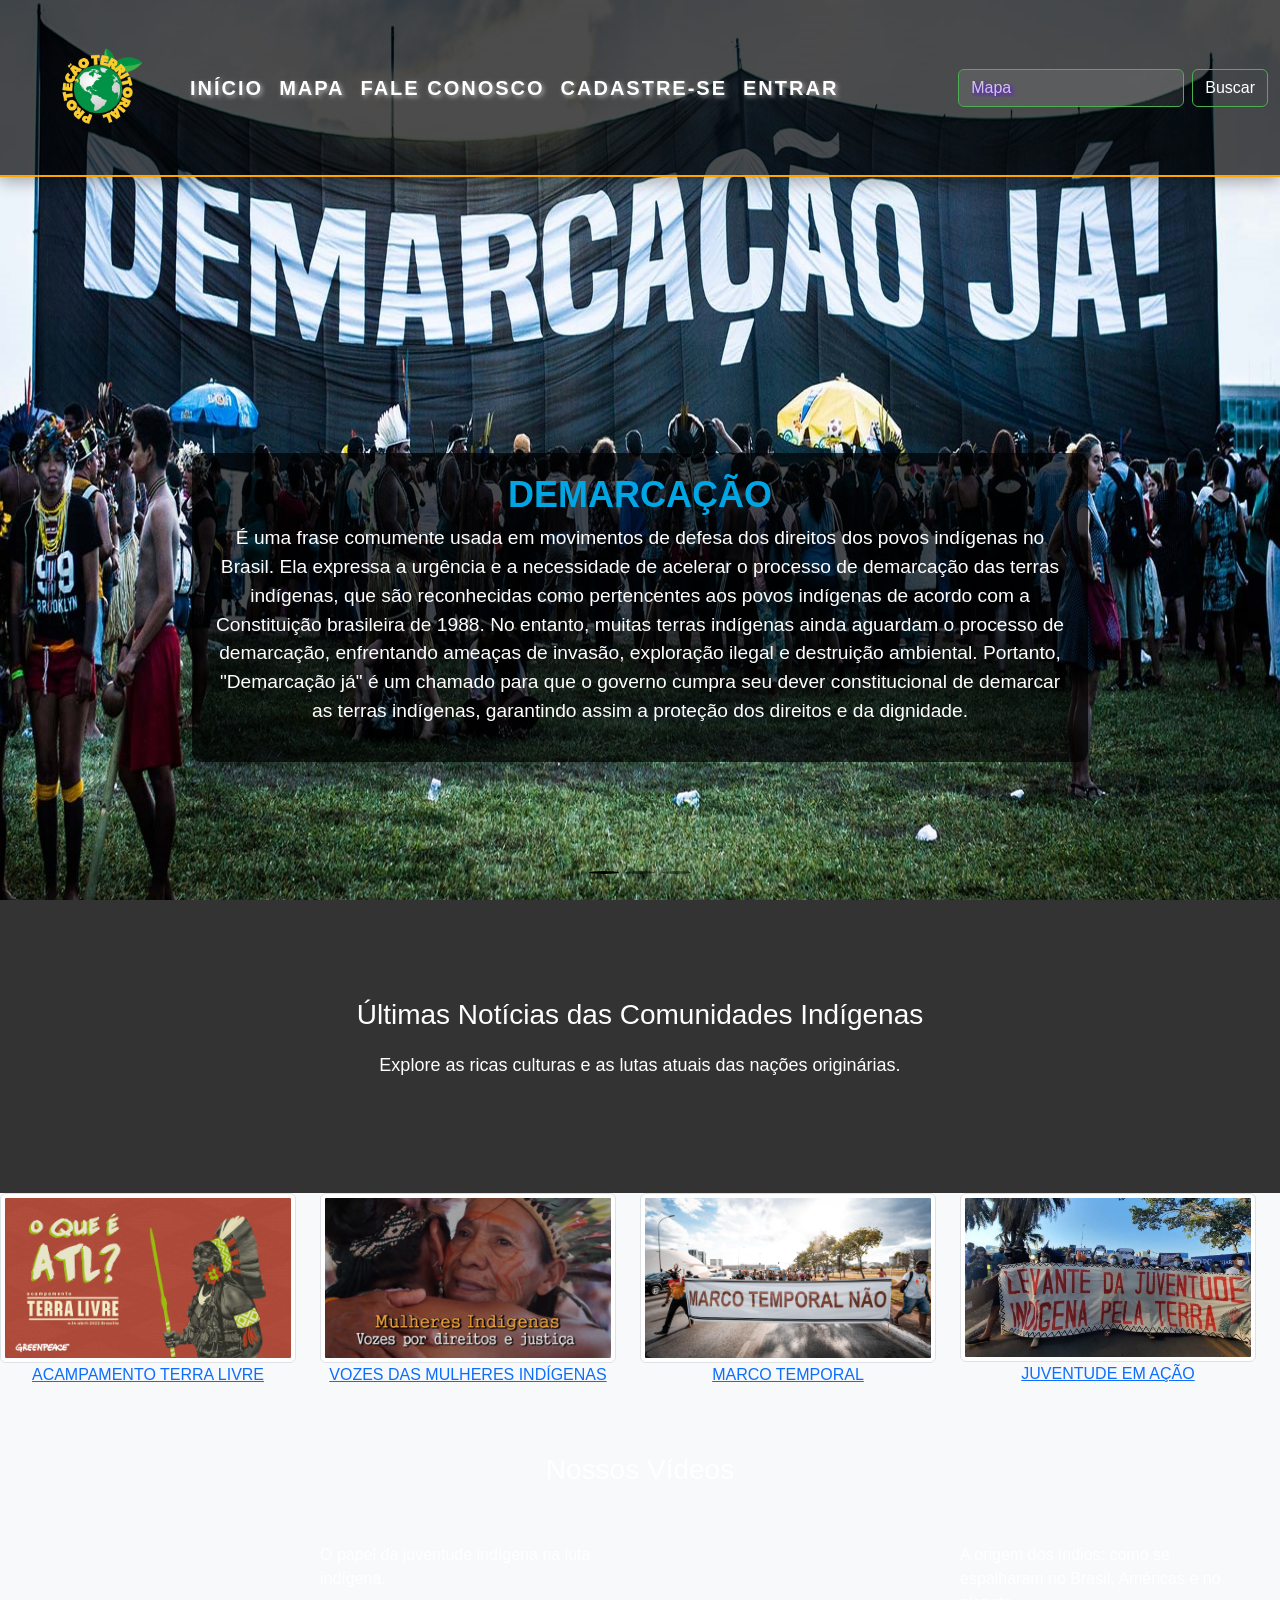
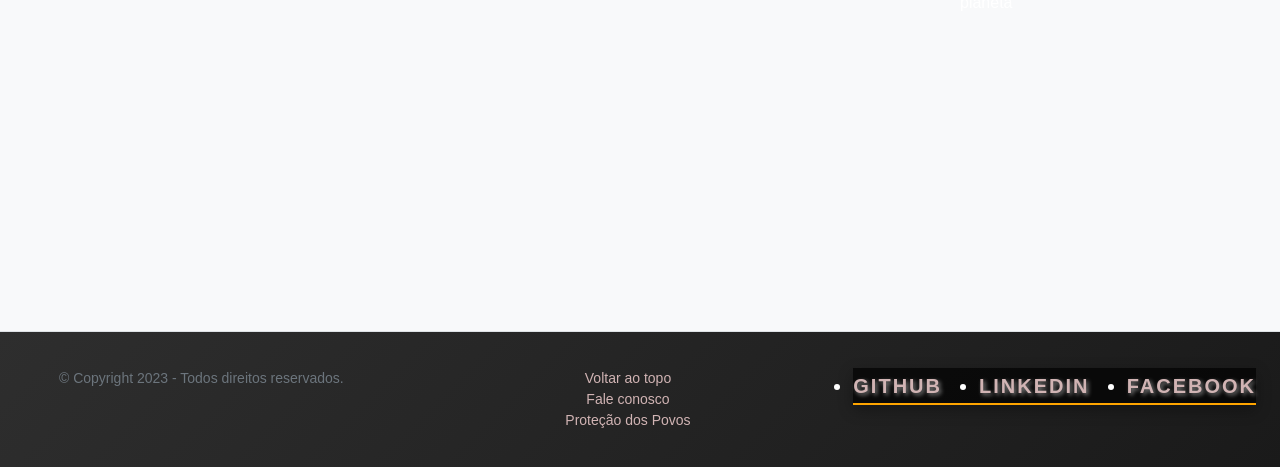
<file: index.html>
<!DOCTYPE html>
<html lang="pt-br">

<head>
    <meta charset="utf-8">
    <meta name="viewport" content="width=device-width, initial-scale=1">
    <link rel="icon" type="img/png" href="img/mapa.ico" class="logotipo">
    <link rel="stylesheet" href="node_modules/bootstrap/dist/css/bootstrap.min.css">
    <link rel="stylesheet" href="node_modules/bootstrap-icons/font/bootstrap-icons.css">
    <link rel="stylesheet" href="css/estilos.css">

    <title>Inicio</title>
</head>

<body>
    <div class="d-flex flex-column wrapper">

        <!--Abertura da navegação com bootstrap-->
        <nav class="navbar navbar-expand-lg bg-body-tertiary fixed-top">
            <div class="container-fluid">
                <img src="img/Proteção.png" class="img-fluid logo" alt="Live Aldeia Map"
                    style="width: 170px; height: auto;"> <!-- Adicionei o estilo inline -->
                <button class="navbar-toggler" type="button" data-bs-toggle="collapse"
                    data-bs-target="#navbarSupportedContent" aria-controls="navbarSupportedContent"
                    aria-expanded="false" aria-label="Toggle navigation">
                    <span class="navbar-toggler-icon"></span>
                </button>
                <div class="collapse navbar-collapse" id="navbarSupportedContent">
                    <ul class="navbar-nav me-auto mb-2 mb-lg-0">
                        <li class="nav-item">
                            <a class="nav-link text-white" href="#" style="font-size: 20px;">Início</a>
                        </li>
                        <li class="nav-item">
                            <a class="nav-link text-white" href="mapa.php" style="font-size: 20px;">Mapa</a>
                        </li>
                        <li class="nav-item">
                            <a class="nav-link text-white" href="contato.php" style="font-size: 20px;">Fale Conosco</a>
                        </li>
                        <li class="nav-item">
                            <a href="cadastro.php" class="nav-link text-white" style="font-size: 20px;">Cadastre-se</a>
                        </li>
                        <li class="nav-item">
                            <a href="login.php" class="nav-link text-white" style="font-size: 20px;">Entrar</a>
                        </li>
                    </ul>

                    <!--Mapa de denúncias-->
                    <form class="d-flex" role="search"
                        action="https://www.google.com/maps/@-7.8475804,-53.5728367,2268m/data=!3m1!1e3?entry=ttu"
                        method="GET">
                        <input class="form-control me-2" type="search" name="q" placeholder="Mapa" aria-label="Search">
                        <button class="btn btn-outline-success" type="submit">Buscar</button>
                    </form>

                </div>
            </div>
        </nav>
    </div>

    <div class="container">
        <div id="carouselMain" class="carousel slide carousel-dark" data-bs-ride="carousel">
            <div class="carousel-indicators">
                <button type="button" data-bs-target="#carouselMain" data-bs-slide-to="0" class="active"></button>
                <button type="button" data-bs-target="#carouselMain" data-bs-slide-to="1"></button>
                <button type="button" data-bs-target="#carouselMain" data-bs-slide-to="2"></button>
            </div>
            <div class="carousel-inner">
                <div class="carousel-item active" data-bs-interval="3000">
                    <img src="img/20-1920x1080px.jpg" class="d-block w-100" alt="">
                    <div class="carousel-caption d-md-block">
                        <h2>DEMARCAÇÃO</h2>
                        <p>É uma frase comumente usada em movimentos de defesa dos direitos dos povos indígenas no
                            Brasil. Ela expressa a urgência e a necessidade de acelerar o processo de demarcação das
                            terras
                            indígenas, que são reconhecidas como pertencentes aos povos indígenas de acordo com a
                            Constituição
                            brasileira de 1988. No entanto, muitas terras indígenas ainda aguardam o processo de
                            demarcação, enfrentando
                            ameaças de invasão, exploração ilegal e destruição ambiental. Portanto, "Demarcação já" é um
                            chamado para que o governo cumpra seu dever constitucional de
                            demarcar as terras indígenas, garantindo assim a proteção dos direitos e da dignidade.</p>
                        <!-- <a href="link-para-mais-informações.html" class="main-btn">Botão de ação</a> -->
                    </div>
                </div>
                <div class="carousel-item" data-bs-interval="3000">
                    <img src="img/acampamento-terra-livre-ATL2022-foto-edgar-kanayko-apib-wwfbrasil2.png"
                        class="d-block w-100" alt="">
                    <div class="carousel-caption d-md-block">
                        <h2>O futuro é indígena</h2>
                        <p>Reflete a ideia de que os conhecimentos, valores e práticas dos povos indígenas são
                            essenciais para a construção de um futuro sustentável e harmonioso. Ela sugere que a
                            preservação das culturas indígenas, seus modos de vida tradicionais e sua relação com o meio
                            ambiente são fundamentais para enfrentar os desafios globais, como as mudanças climáticas, a
                            perda de biodiversidade e a busca por uma sociedade mais justa.</p>
                        <!-- <a href="link-para-mais-informações.html" class="main-btn">Botão de ação</a> -->
                    </div>
                </div>
                <div class="carousel-item" data-bs-interval="3000">
                    <img src="img/capa-PL.png" class="d-block w-100" alt="">
                    <div class="carousel-caption d-md-block">
                        <h2>Nossa terra, Nossa Luta</h2>
                        <p>É uma frase frequentemente associada aos movimentos de resistência e reivindicação de
                            direitos territoriais de povos indígenas e comunidades tradicionais. Essa frase reflete a
                            luta desses grupos pela preservação de suas terras ancestrais, pela proteção do meio
                            ambiente e pela defesa de seus modos de vida tradicionais. É uma expressão que ressalta a
                            conexão intrínseca entre a terra e a identidade cultural desses povos, destacando a
                            importância da luta contínua pela justiça e pelo reconhecimento de seus direitos
                            territoriais.
                        </p>
                        <!-- <a href="link-para-mais-informações.html" class="main-btn">Botão de ação</a> -->
                    </div>
                </div>
            </div>
            <button class="carousel-control-prev" type="button" data-bs-target="#carouselMain" data-bs-slide="prev">
                <span class="carousel-control-prev-icon" aria-hidden="true"></span>
                <span class="visually-hidden">Anterior</span>
            </button>
            <button class="carousel-control-next" type="button" data-bs-target="#carouselMain" data-bs-slide="next">
                <span class="carousel-control-next-icon" aria-hidden="true"></span>
                <span class="visually-hidden">Próximo</span>
            </button>
        </div>
    </div>
    <main class="flex-fill">
        <section id="divisao-meio">
            <div class="container text-center py-5">
                <h2>Últimas Notícias das Comunidades Indígenas</h2>
                <p>Explore as ricas culturas e as lutas atuais das nações originárias.</p>
            </div>
        </section>

        <section class="container background-image"><!--inicio adicionados-->

            <div class="row">
                <a href="#" class="col-lg-3 col-sm-6 col-md-4">
                    <figure>
                        <img src="img/ATL.jpg" alt="" class="img-fluid img-thumbnail">
                        <figcaption class="text-center">
                            ACAMPAMENTO TERRA LIVRE
                        </figcaption>
                    </figure>
                </a>
                <a href="#" class="col-lg-3 col-sm-6 col-md-4">
                    <figure>
                        <img src="img/MULHERES.jpg" alt="" class="img-fluid img-thumbnail">
                        <figcaption class="text-center">
                            VOZES DAS MULHERES INDÍGENAS
                        </figcaption>
                    </figure>
                </a>
                <a href="#" class="col-lg-3 col-sm-6 col-md-4">
                    <figure>
                        <img src="img/MARCO TEMPORAL.jpeg" alt="" class="img-fluid img-thumbnail">
                        <figcaption class="text-center">
                            MARCO TEMPORAL
                        </figcaption>
                    </figure>
                </a>
                <a href="#" class="col-lg-3 col-sm-6 col-md-4">
                    <figure>
                        <img src="img/photo_2021-06-29_16-33-34-scaled (1).jpg" alt="" class="img-fluid img-thumbnail">
                        <figcaption class="text-center">
                            JUVENTUDE EM AÇÃO
                        </figcaption>
                    </figure>
                </a>
            </div>
        </section><!--Fim adicionados-->

        <section id="foto-futurista"><!--Nosso Vídeo-->
            <div class="container"> <!--inicio container vídeo-->
                <h3 class="text-center mb-2">Nossos Vídeos</h3>
                <br><br>
                <div class="row d-flex"> <!--início linha-->
                    <figure class="col-lg-3 img-fluid">
                        <iframe width="560" height="315" src="https://www.youtube.com/embed/qnB_uJftOD0" frameborder="0"
                            allow="accelerometer; autoplay; encrypted-media; gyroscope; picture-in-picture"
                            allowfullscreen></iframe>
                    </figure>
                    <div class="col-lg-3">
                        <article class="ml-3 text-justify ">
                            O papel da juventude indígena na luta indígena.
                        </article>
                    </div>
                    <figure class="col-lg-3 img-fluid">
                        <iframe width="560" height="315" src="https://www.youtube.com/embed/CgIQ8niv0ag" frameborder="0"
                            allow="accelerometer; autoplay; encrypted-media; gyroscope; picture-in-picture"
                            allowfullscreen></iframe>
                    </figure>

                    <div class="col-lg-3">
                        <article class="ml-3 text-justify">
                            A origem dos índios: como se espalharam no Brasil, Américas e no planeta
                        </article>
                    </div>
                </div><!--fim linha-->
            </div><!--fim container vídeo-->
        </section><!-- Fim nosso Vídeo-->
    </main>

    <footer class="border-top text-muted bg-light">
        <div class="container">
            <div class="row py-3">
                <div class="col-12 col-md-4 text-center">
                    &copy; Copyright 2023 - Todos direitos reservados.<br>

                </div>
                <div class="col-12 col-md-4 text-center">
                    <a href="#" class="text-decoration-none">
                        Voltar ao topo
                    </a><br>
                    <a href="contato.html" class="text-decoration-none">
                        Fale conosco
                    </a><br>
                    <a href="mapa.html" class="text-decoration-none">
                        Proteção dos Povos
                    </a><br>
                </div>

                <div class="col-12 col-md-4 text-center">
                    <ul class="navbar icones">
                        <li><a href="https://github.com/" class="text-hide"> GitHub</a></li>
                        <li><a href="https://br.linkedin.com/" class="text-hide"> Linkedin</a></li>
                        <li><a href="https://www.facebook.com/" class="text-hide"> Facebook</a></li>
                    </ul>
                </div>
            </div>
        </div>
    </footer>
    <script src="https://ajax.googleapis.com/ajax/libs/jquery/3.6.0/jquery.min.js"></script>
    <script src="https://cdn.jsdelivr.net/npm/@popperjs/core@2.5.3/dist/umd/popper.min.js"></script>
    <script src="node_modules/bootstrap/dist/js/bootstrap.bundle.min.js"></script>
    <script src="https://apis.google.com/js/api.js"></script>
    <script src="javascript/scripts.js"></script>
</body>

</html>
</file>
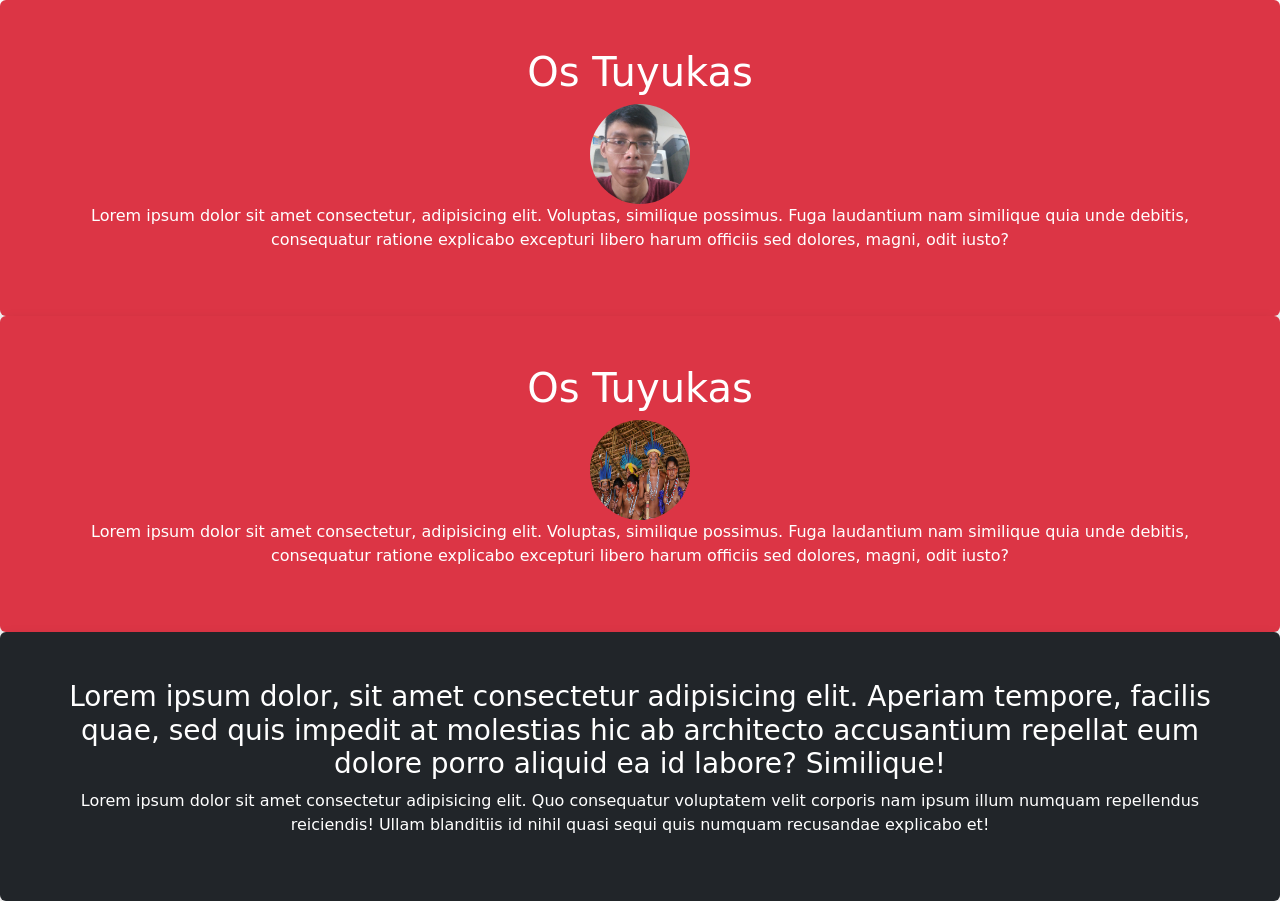
<file: tuyuka.html>
<!DOCTYPE html>
<html lang="pt-br">

<head>
    <meta charset="UTF-8">
    <meta name="viewport" content="width=device-width, initial-scale=1.0">
    <link rel="stylesheet" href="node_modules/bootstrap/dist/css/bootstrap.min.css">
    <link rel="stylesheet" href="node_modules/bootstrap-icons/font/bootstrap-icons.css">
    <title>Tuyuka</title>
</head>

<body>

    <div class="container-fluid p-5 bg-danger text-white text-center shadow rounded">
        <h1>Os Tuyukas</h1>
        <img src="./img/guii.jpeg" class="rounded-circle mx-auto d-block " style="width: 100px; height: 100px;">
        <p>Lorem ipsum dolor sit amet consectetur, adipisicing elit. Voluptas, similique possimus. Fuga laudantium nam
            similique quia unde debitis, consequatur ratione explicabo excepturi libero harum officiis sed dolores,
            magni, odit iusto?</p>
    </div>
    <div class="container-fluid p-5 bg-danger text-white text-center shadow rounded">
        <h1>Os Tuyukas</h1>
        <img src="./img/tuyuka.jpg" class="rounded-circle mx-auto d-block " style="width: 100px; height: 100px;">
        <p>Lorem ipsum dolor sit amet consectetur, adipisicing elit. Voluptas, similique possimus. Fuga laudantium nam
            similique quia unde debitis, consequatur ratione explicabo excepturi libero harum officiis sed dolores,
            magni, odit iusto?</p>
    </div>
    <div class="container-fluid p-5 bg-dark text-white text-center shadow rounded">
        <h3>Lorem ipsum dolor, sit amet consectetur adipisicing elit. Aperiam tempore, facilis quae, sed quis impedit at
            molestias hic ab architecto accusantium repellat eum dolore porro aliquid ea id labore? Similique!</h3>
        <p>Lorem ipsum dolor sit amet consectetur adipisicing elit. Quo consequatur voluptatem velit corporis nam ipsum
            illum numquam repellendus reiciendis! Ullam blanditiis id nihil quasi sequi quis numquam recusandae
            explicabo et!</p>
    </div>

</body>

</html>
</file>
<file: css/estilos.css>
html {
    scroll-behavior: smooth;
}

/* Estilizando a barra de rolagem globalmente */
::-webkit-scrollbar {
    width: 12px; /* Largura da barra de rolagem */
}

/* Handle da barra de rolagem */
::-webkit-scrollbar-thumb {
    background: #007bff; /* Cor de fundo do handle da barra de rolagem */
    border-radius: 6px; /* Arredondamento das bordas do handle */
    border: 3px solid #ffffff; /* Borda em volta do handle */
}

/* Handle da barra de rolagem ao passar o mouse */
::-webkit-scrollbar-thumb:hover {
    background: #0056b3; /* Cor de fundo do handle ao passar o mouse */
}

/* Track da barra de rolagem */
::-webkit-scrollbar-track {
    background: #f0f0f0; /* Cor de fundo da trilha da barra de rolagem */
    border-radius: 6px; /* Arredondamento das bordas da trilha */
    box-shadow: inset 0 0 5px grey; /* Sombra interna na trilha */
}

/* Reset de margens e preenchimentos */
* {
    margin: 0;
    padding: 0;
    box-sizing: border-box; /* Garante que a largura e altura de elementos incluam bordas e preenchimentos */
}

/* Garante que nenhum elemento se estenda além da largura do viewport */
html, body, div, span, applet, object, iframe,
h1, h2, h3, h4, h5, h6, p, blockquote, pre,
a, abbr, acronym, address, big, cite, code,
del, dfn, em, img, ins, kbd, q, s, samp,
small, strike, strong, sub, sup, tt, var,
b, u, i, center,
dl, dt, dd, ol, ul, li,
fieldset, form, label, legend,
table, caption, tbody, tfoot, thead, tr, th, td,
article, aside, canvas, details, embed,
figure, figcaption, footer, header, hgroup,
menu, nav, output, ruby, section, summary,
time, mark, audio, video {
    max-width: 100%;
    max-height: 100%;
}

/* Força a largura e altura de imagens e vídeos para que não ultrapassem a largura do viewport */
img, video {
    max-width: 100%;
    height: auto;
}


body {
    padding: 0;
    margin: 0;
    overflow-x: hidden; /* Oculta a rolagem horizontal */
    overflow-y: auto; /* Permite a rolagem vertical */
    box-sizing: border-box; /* Garante que a largura e altura de elementos incluam bordas e preenchimentos */
    font-family: Arial, sans-serif; /* Define a fonte padrão */
    margin: 0; /* Remove as margens padrão */
    padding: 0; /* Remove o preenchimento padrão */
    background-color: #f8f9fa; /* Define a cor de fundo */
    color: #333; /* Define a cor do texto */
 
}

body, .container {
    margin: 0;
    padding: 0;
    max-width: 100%;
}

.logo {
    height: 60px; /* Defina a altura da imagem do logotipo */
}

/* Estilos para o navbar */
.navbar {
    background-color: rgba(0, 0, 0, 0.7) !important; /* Define o fundo do navbar como preto */
    transition: background-color 0.3s ease-in-out; /* Transição suave para a cor de fundo */
    min-height: 28px; /* Define uma altura mínima para a barra de navegação */
    padding-top: 3px; /* Adiciona um espaçamento superior interno */
    padding-bottom: 2px; /* Adiciona um espaçamento inferior interno */
    box-shadow: 0px 5px 15px rgba(0, 0, 0, 0.3); /* Adiciona uma sombra suave */
    color: #ffffff; /* Cor do texto */
    font-size: 20px; /* Tamanho da fonte */
    font-weight: bold; /* Texto em negrito */
    text-transform: uppercase; /* Transforma o texto em maiúsculas */
    letter-spacing: 2px; /* Espaçamento entre caracteres */
    text-shadow: 2px 2px 4px rgba(255, 255, 255, 0.5); /* Sombra de texto */
    border-bottom: 2px solid #ffa500; /* Adiciona uma borda inferior laranja */
    /* margin-top: 20px; aqui adiciona espaçamento superior */
    /* margin-right: 20px; /* Adicione algum espaçamento à direita da imagem do logotipo */
    /* margin-left: 20px; /* Adicione algum espaçamento à esquerda da imagem do logotipo */
}

.navbar:hover {
    background-color: rgba(0, 0, 0, 0.9) !important; /* Cor de fundo ao passar o mouse */
}

.navbar-toggler-icon {
    background-color: #ffffff; /* Cor do ícone do botão de alternância */
}

.navbar-nav .nav-link {
    color: #ffffff !important; /* Cor do texto dos links */
    /*font-weight: 5000; /* Texto com peso da fonte */
    transition: color 0.3s; /* Efeito de transição de cor do texto */
    font-family: Arial, Helvetica, sans-serif;
}

.navbar-nav .nav-link:hover {
    color: #ffa500 !important; /* Cor do texto ao passar o mouse */
}

/* Formulário de busca Futurista */
.form-control {
    background-color: rgba(255, 255, 255, 0.1); /* Fundo do campo de pesquisa com transparência */
    border-color: #4caf50; /* Cor da borda do campo de pesquisa */
    color: #ff0000 !important; /* Cor do texto do campo de pesquisa */
    font-family: 'Van', Arial, Helvetica, sans-serif;
}

/* Estilize o texto do placeholder */
.form-control::placeholder {
    color: rgba(255, 255, 255, 0.7); /* Cor do texto do placeholder (substitua com a cor desejada) */
    font-family: Arial, Helvetica, sans-serif;
    text-shadow: 2px 2px 4px rgb(98, 0, 255); /* Sombra de texto */
}

.btn-outline-success {
    color: white; /* Define a cor do texto do botão de pesquisa como branco */
    border-color: #4caf50; /* Define a cor da borda do botão de pesquisa como verde */
    /*font-weight: bold; /* Texto em negrito */
    transition: background-color 0.5s; /* Efeito de transição de cor de fundo */
    font-family: 'Van', Arial, Helvetica, sans-serif;
}

.btn-outline-success:hover {
    background-color: #4caf50; /* Define a cor de fundo do botão de pesquisa ao passar o mouse como verde */
    color: white; /* Define a cor do texto do botão de pesquisa ao passar o mouse como branco */
}

/* Garante que o carrossel preencha toda a largura disponível */
.carousel-inner img {
    width: 100%;
    height: auto; /* Ajusta a altura automaticamente mantendo a proporção da imagem */
}

/* Caso queira que o carrossel ocupe toda a altura da viewport, pode adicionar */
.carousel-inner img {
    min-height: 100vh; /* Ajusta para que a altura mínima seja a da viewport */
}

.navbar-brand img {
    max-height: 40px; /* Defina a altura máxima desejada */
    width: auto; /* Permita que a largura seja ajustada automaticamente */
    margin-right: 10px; /* Ajuste o espaçamento entre o logo e o texto, se necessário */
}

.carousel-caption {
  background-color: rgba(0, 0, 0, 0.7); /* Cor de fundo com 70% de opacidade */
  color: #fff; /* Cor do texto */
  padding: 20px; /* Espaçamento interno */
  border-radius: 10px; /* Bordas arredondadas */
}

.carousel-caption h2 {
  font-size: 2rem; /* Tamanho do título */
}

.carousel-caption p {
  font-size: 1.2rem; /* Tamanho do texto */
}

.carousel-caption a.main-btn {
  display: inline-block;
  background-color: #007bff; /* Cor de fundo do botão */
  color: #fff; /* Cor do texto do botão */
  padding: 10px 20px; /* Espaçamento interno do botão */
  text-decoration: none; /* Remover sublinhado */
  border-radius: 5px; /* Bordas arredondadas do botão */
  transition: background-color 0.3s; /* Transição suave da cor de fundo */
}

.carousel-caption a.main-btn:hover {
  background-color: #0056b3; /* Cor de fundo do botão ao passar o mouse */
}

.carousel-caption {
    background-color: rgba(0, 0, 0, 0.7);
    /* Fundo semi-transparente para o texto do carousel */
    border-radius: 10px;
    /* Borda arredondada para a caixa de texto */
    padding: 20px;
    /* Preenchimento interno */
    text-align: center;
    /* Alinhamento central do texto */
    position: absolute;
    /* Posição absoluta para ajustar a posição vertical */
    bottom: auto;
    /* Desativa o posicionamento padrão no bottom */
    left: 15%;
    right: 15%;
    top: 50%;
    /* Posiciona o topo do caption a 50% do topo do container, ou seja, no meio */
    transform: translateY(1%);
    /* Desloca o caption para cima pela metade de sua altura, centralizando-o verticalmente */
}

.carousel-caption h2 {
    color: #00a6e3;
    /* Cor do texto do título do carousel */
    font-size: 36px;
    /* Tamanho grande da fonte */
    font-weight: bold;
    /* Texto em negrito */
}

.carousel-caption p {
    color: #fff;
    /* Cor do texto da descrição do carousel */
}

/* Personalização dos indicadores do carrossel */
.carousel-indicators button {
    background-color: #007bff;
    /* Cor de fundo */
    width: 12px;
    /* Largura */
    height: 12px;
    /* Altura */
    border-radius: 50%;
    /* Torna o botão circular */
    border: none;
    /* Remove a borda */
    margin-right: 5px;
    /* Espaçamento à direita */
    margin-left: 5px;
    /* Espaçamento à esquerda */
    opacity: 0.7;
    /* Transparência para diferenciar do ativo */
}

/* imagens */
.imagem {
    border-radius: 5px;
    width: 100%;
}

#divisao-meio {
    background-color: #333; /* Cor de fundo mais escura */
    color: #fff; /* Cor do texto */
    padding: 50px 0; /* Espaçamento interno superior e inferior */
  }
  
  #divisao-meio h2 {
    margin-bottom: 20px; /* Espaço abaixo do título */
    font-size: 28px; /* Tamanho do título */
  }
  
  #divisao-meio p {
    font-size: 18px; /* Tamanho do texto */
  }

.headline {
    margin-top: 40px;
    padding-bottom: 20px;
    font-size: 2.8rem; /* Aumentei o tamanho da fonte para dar mais destaque */
    text-transform: uppercase;
    font-weight: bold;
    text-align: center;
    letter-spacing: 3px; /* Aumentei o espaçamento entre as letras para um efeito mais dramático */
    color: #00ff40; /* Cor vibrante para o texto */
    text-shadow: 0px 0px 12px rgba(0, 255, 64, 0.7); /* Sombra com glow para um efeito futurista */
    background-image: linear-gradient(45deg, #6d5dfc, #b224ef, #6d5dfc); /* Gradiente de fundo animado */
    background-size: 200% 200%;
    animation: rainbowAnimation 4s ease infinite; /* Animação do gradiente */
    border-radius: 8px; /* Bordas arredondadas */
    display: inline-block;
    padding: 10px 20px; /* Padding ajustado para acomodar o background */
}


/* planos de fundo */
.fundo {
    background-color: rgba(102, 97, 92, 0.603);
}

/* links */

p a {
    text-decoration: none;
}

.efeito-sombra {
    box-shadow: 5px -5px 100px 0px rgba(0, 0, 0, 0.3);
    /* filter: drop-shadow(5px 5px 5px rgba(0,0,0,0.3)); */
}

/* Estilo futurista para o footer */
footer {
    padding: 50px 0;
    background: linear-gradient(135deg, #2e2e2e, #1a1a1a); /* Gradiente de cores */
    color: #fff; /* Cor do texto */
    padding: 20px 0; /* Espaçamento interno superior e inferior */
    font-size: 14px; /* Tamanho da fonte */
    line-height: 1.5; /* Altura da linha */
    
}

/* Estilo dos links do footer */
footer a {
    color: #d1b4b4; /* Cor do texto */
    text-decoration: none; /* Remover sublinhado */
    transition: color 0.3s; /* Transição suave de cor */
}

/* Estilo dos links quando hover */
footer a:hover {
    color: #ffa500; /* Cor do texto ao passar o mouse */
}

/* Estilo dos links específicos */
footer a#topo {
    font-weight: bold; /* Texto em negrito */
}

footer a#fale-conosco {
    font-style: italic; /* Texto em itálico */
}

footer a#protecao-povos {
    font-weight: bold;
    font-style: italic;
}

footer a#movimentos-indigenas {
    font-size: 0.9em; /* Tamanho de fonte menor */
    font-weight: bold;
    font-style: italic;
}

#foto-futurista {
    background-image: url('https://img.freepik.com/fotos-gratis/folha-de-outono-multicolorida-vibrante-com-gotas-de-orvalho-transparentes-geradas-por-ia_188544-9667.jpg?w=1380&t=st=1710395590~exp=1710396190~hmac=56016d7ba0be19bb37bc6ec801afbe0f257e3913f35b1bcd346865e908246a0fhttps://img.freepik.com/fotos-gratis/folha-de-outono-multicolorida-vibrante-com-gotas-de-orvalho-transparentes-geradas-por-ia_188544-9667.jpg?w=1380&t=st=1710395590~exp=1710396190~hmac=56016d7ba0be19bb37bc6ec801afbe0f257e3913f35b1bcd346865e908246a0fhttps://img.freepik.com/fotos-gratis/folha-de-outono-multicolorida-vibrante-com-gotas-de-orvalho-transparentes-geradas-por-ia_188544-9667.jpg?w=1380&t=st=1710395590~exp=1710396190~hmac=56016d7ba0be19bb37bc6ec801afbe0f257e3913f35b1bcd346865e908246a0f');
    background-size: cover; /* Para cobrir todo o fundo */
    background-position: center; /* Para centralizar a imagem */
    background-attachment: fixed; /* Para fixar a imagem de fundo */
    padding: 50px 0; /* Adicione algum espaçamento interno conforme necessário */
    color: #ffffff; /* Cor do título */
}

.background-image {
    background-image: url('https://i.pinimg.com/originals/87/2c/ab/872cab564cb7eaf7cb9535da24eb2c6d.gif'); /* Substitua 'caminho/da/sua/imagem.jpg' pelo caminho real da sua imagem */
    background-size: cover; /* Garante que a imagem cubra todo o espaço disponível */
    background-position: center; /* Centraliza a imagem horizontalmente e verticalmente */
    background-repeat: no-repeat; /* Impede que a imagem se repita */
}

.video-container {
    width: 100%; /* Largura desejada */
    height: auto; /* Altura automática para manter a proporção */
}
</file>
